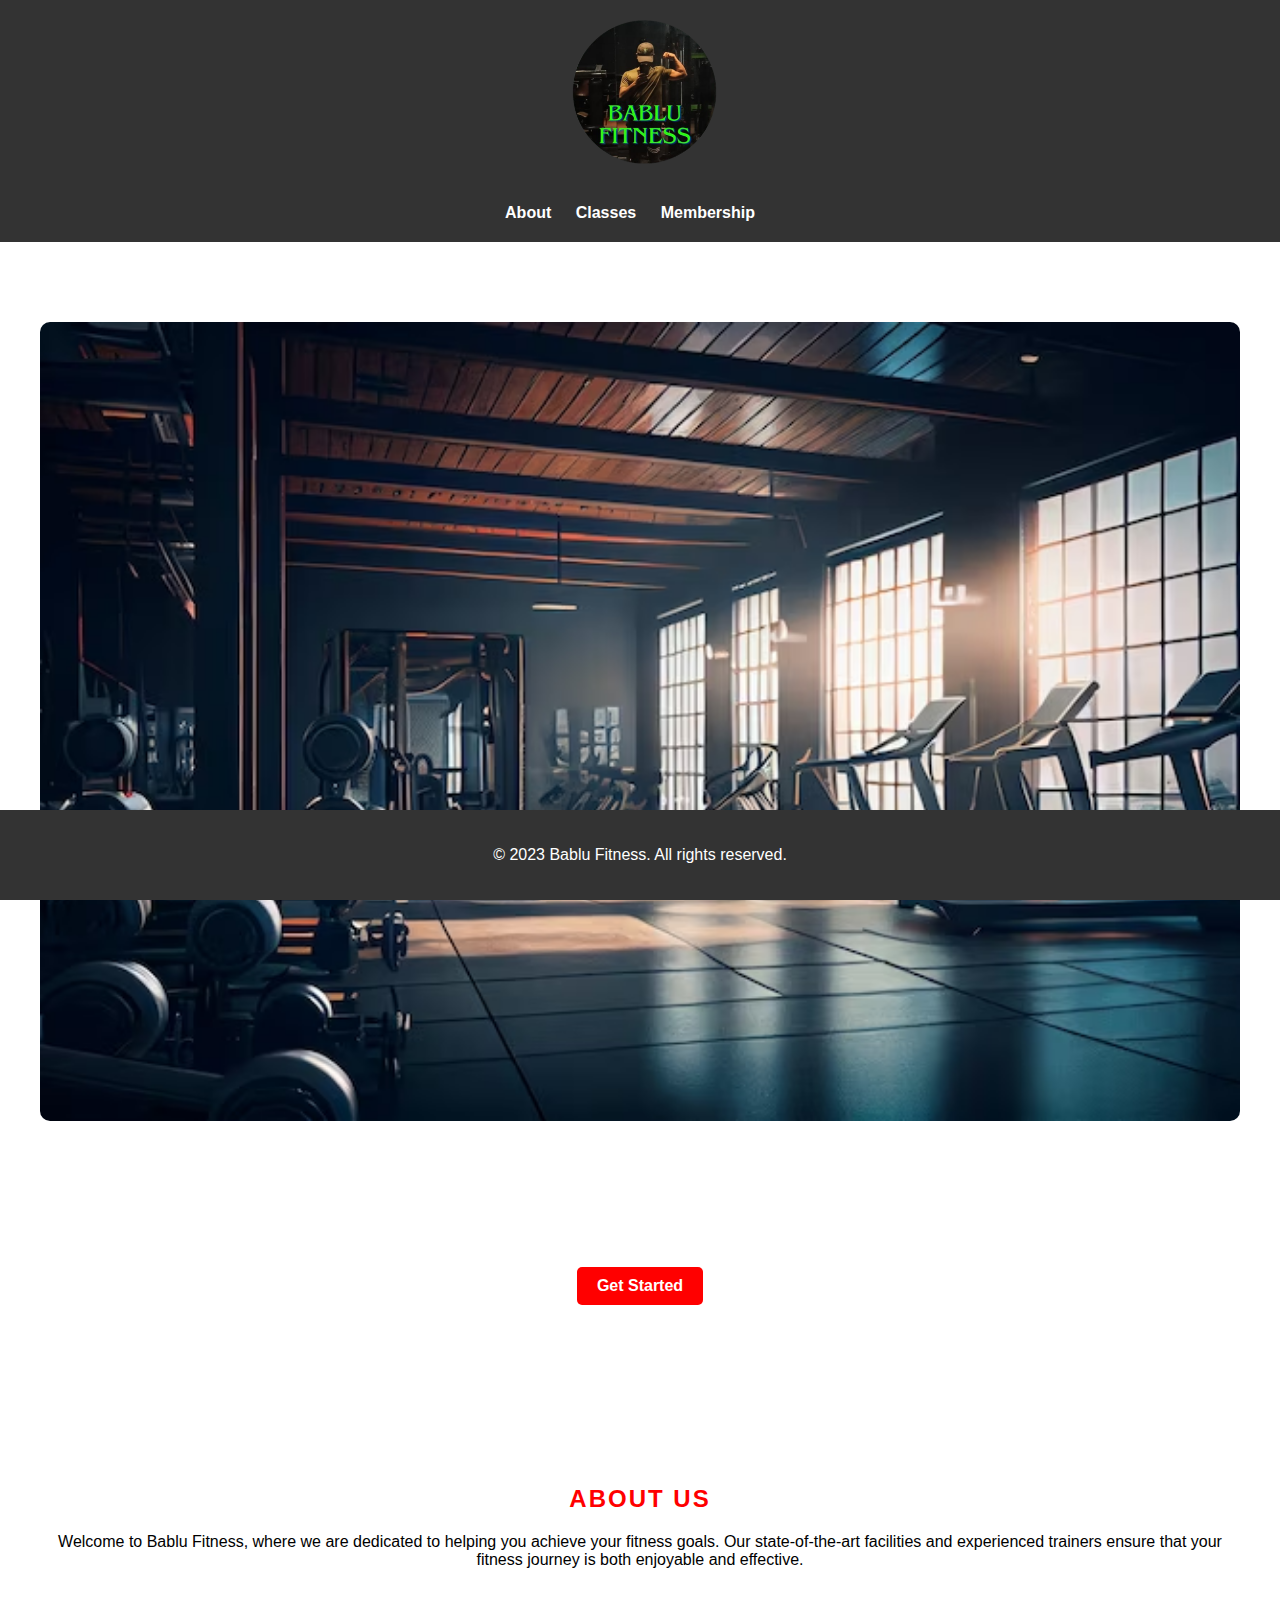
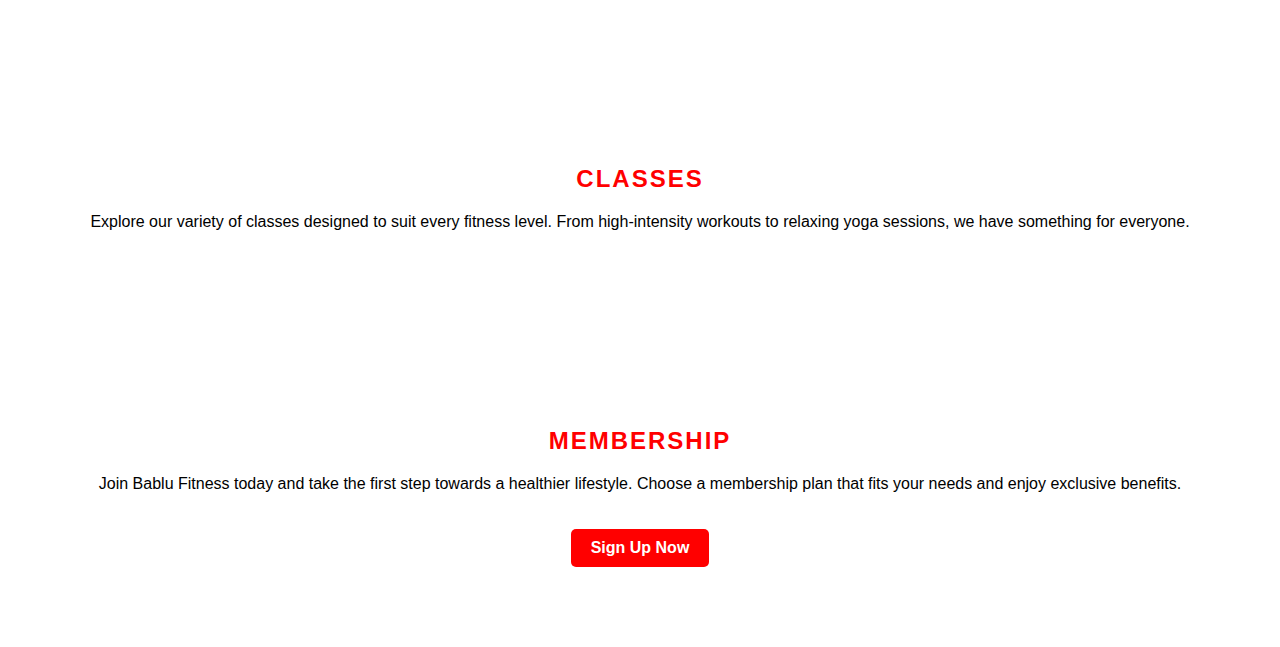
<file: codsoft_1/index.html>
<!DOCTYPE html>
<html lang="en">
<head>
    <meta charset="UTF-8">
    <meta name="viewport" content="width=device-width, initial-scale=1.0">
    <link rel="stylesheet" href="styles.css">
    <title>Bablu Fitness</title>
</head>
<body>

    <header>
        <div class="container">
            <div class="logo-container">
                <img src="logo.png" alt="Bablu Fitness Logo" class="logo">
            </div>
            <nav>
                <ul>
                    <li><a href="#about">About</a></li>
                    <li><a href="#classes">Classes</a></li>
                    <li><a href="#membership">Membership</a></li>
                </ul>
            </nav>
        </div>
    </header>

    <section id="hero">
        <div class="container">
            <img src="gym.avif" alt="Gym Interior" class="hero-image">
            <h2>Your Journey to a Healthier You Starts Here</h2>
            <p>Join Bablu Fitness and transform your fitness goals into reality.</p>
            <a href="#membership" class="cta-button">Get Started</a>
        </div>
    </section>

    <section id="about">
        <div class="container">
            <h2 class="section-title">About Us</h2>
            <p>Welcome to Bablu Fitness, where we are dedicated to helping you achieve your fitness goals. Our state-of-the-art facilities and experienced trainers ensure that your fitness journey is both enjoyable and effective.</p>
        </div>
    </section>

    <section id="classes">
        <div class="container">
            <h2 class="section-title">Classes</h2>
            <p>Explore our variety of classes designed to suit every fitness level. From high-intensity workouts to relaxing yoga sessions, we have something for everyone.</p>
        </div>
    </section>

    <section id="membership">
        <div class="container">
            <h2 class="section-title">Membership</h2>
            <p>Join Bablu Fitness today and take the first step towards a healthier lifestyle. Choose a membership plan that fits your needs and enjoy exclusive benefits.</p>
            <a href="#" class="cta-button">Sign Up Now</a>
        </div>
    </section>

    <footer>
        <div class="container">
            <p>&copy; 2023 Bablu Fitness. All rights reserved.</p>
        </div>
    </footer>

</body>
</html>
</file>
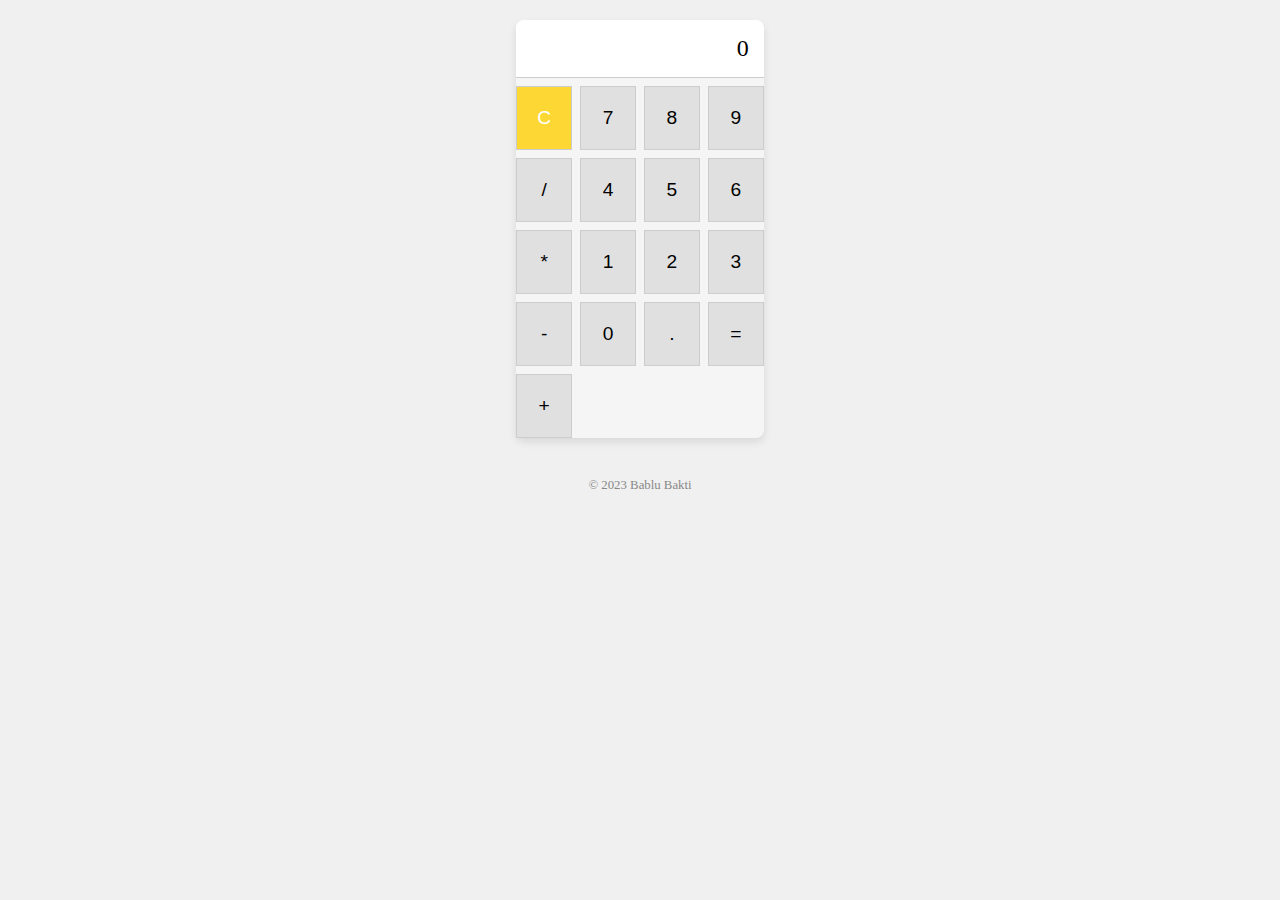
<file: codsoft_3/index.html>
<!DOCTYPE html>
<html lang="en">
<head>
    <meta charset="UTF-8">
    <meta name="viewport" content="width=device-width, initial-scale=1.0">
    <link rel="stylesheet" href="styles.css">
    <title>Classic Calculator</title>
</head>
<body>

<div class="calculator">
    <div class="display" id="display">0</div>
    <button class="operator" onclick="clearDisplay()">C</button>
    <button onclick="appendToDisplay('7')">7</button>
    <button onclick="appendToDisplay('8')">8</button>
    <button onclick="appendToDisplay('9')">9</button>
    <button onclick="appendToDisplay('/')">/</button>

    <button onclick="appendToDisplay('4')">4</button>
    <button onclick="appendToDisplay('5')">5</button>
    <button onclick="appendToDisplay('6')">6</button>
    <button onclick="appendToDisplay('*')">*</button>

    <button onclick="appendToDisplay('1')">1</button>
    <button onclick="appendToDisplay('2')">2</button>
    <button onclick="appendToDisplay('3')">3</button>
    <button onclick="appendToDisplay('-')">-</button>

    <button onclick="appendToDisplay('0')">0</button>
    <button onclick="appendToDisplay('.')">.</button>
    <button onclick="calculate()">=</button>
    <button onclick="appendToDisplay('+')">+</button>
</div>

<div class="copyright">
    &copy; 2023 Bablu Bakti
</div>

<script src="script.js"></script>
</body>
</html>
</file>
<file: codsoft_1/styles.css>
body {
    font-family: 'Arial', sans-serif;
    margin: 0;
    padding: 0;
}

.container {
    max-width: 1200px;
    margin: 0 auto;
}

header {
    background-color: #333;
    color: #fff;
    padding: 20px 0;
}

.logo-container {
    text-align: center;
}

header .logo {
    max-width: 180px;
    height: auto;
}

header h1 {
    margin: 10px 0 0;
    text-transform: uppercase;
    letter-spacing: 4px;
    font-size: 1.5em;
    color: #f00; 
}

header nav ul {
    list-style: none;
    margin: 0;
    padding: 0;
    text-align: center;
}

header nav ul li {
    display: inline;
    margin-right: 20px;
}

header nav a {
    text-decoration: none;
    color: #fff;
    font-weight: bold;
}

section {
    padding: 80px 0;
    text-align: center;
}

#hero {
    position: relative;
    color: #fff;
}

.hero-image {
    width: 100%;
    border-radius: 10px;
    margin-bottom: 20px;
}

#hero h2 {
    margin-bottom: 20px;
}

.cta-button {
    display: inline-block;
    padding: 10px 20px;
    margin-top: 20px;
    text-decoration: none;
    color: #fff;
    background-color: #f00;
    border-radius: 5px;
    font-weight: bold;
}

.section-title {
    color: #f00; 
    text-transform: uppercase;
    letter-spacing: 2px;
}

footer {
    background-color: #333;
    color: #fff;
    text-align: center;
    padding: 20px 0;
    position: fixed;
    bottom: 0;
    width: 100%;
}
</file>
<file: codsoft_3/styles.css>
body {
    display: flex;
    flex-direction: column;
    align-items: center;
    height: 100vh;
    margin: 0;
    background-color: #f0f0f0;
}

.calculator {
    display: grid;
    grid-template-columns: repeat(4, 1fr);
    grid-gap: 8px;
    max-width: 300px;
    margin: 20px auto;
    background-color: #f5f5f5;
    border-radius: 8px;
    box-shadow: 0 4px 8px rgba(0, 0, 0, 0.1);
}

.display {
    grid-column: span 4;
    text-align: right;
    padding: 15px;
    font-size: 1.5em;
    border-bottom: 1px solid #ccc;
    background-color: #fff;
    border-top-left-radius: 8px;
    border-top-right-radius: 8px;
}

button {
    padding: 20px;
    font-size: 1.2em;
    background-color: #e0e0e0;
    border: 1px solid #ccc;
    cursor: pointer;
    transition: background-color 0.3s;
}

button:hover {
    background-color: #d4d4d4;
}

.operator {
    background-color: #fdd835; /* Yellow */
    color: #fff;
}

.equals {
    grid-column: span 2;
    background-color: #ff8800;
    color: #fff;
}

.zero {
    grid-column: span 2;
}

.copyright {
    margin-top: 20px;
    color: #888;
    font-size: 0.8em;
}
</file>
